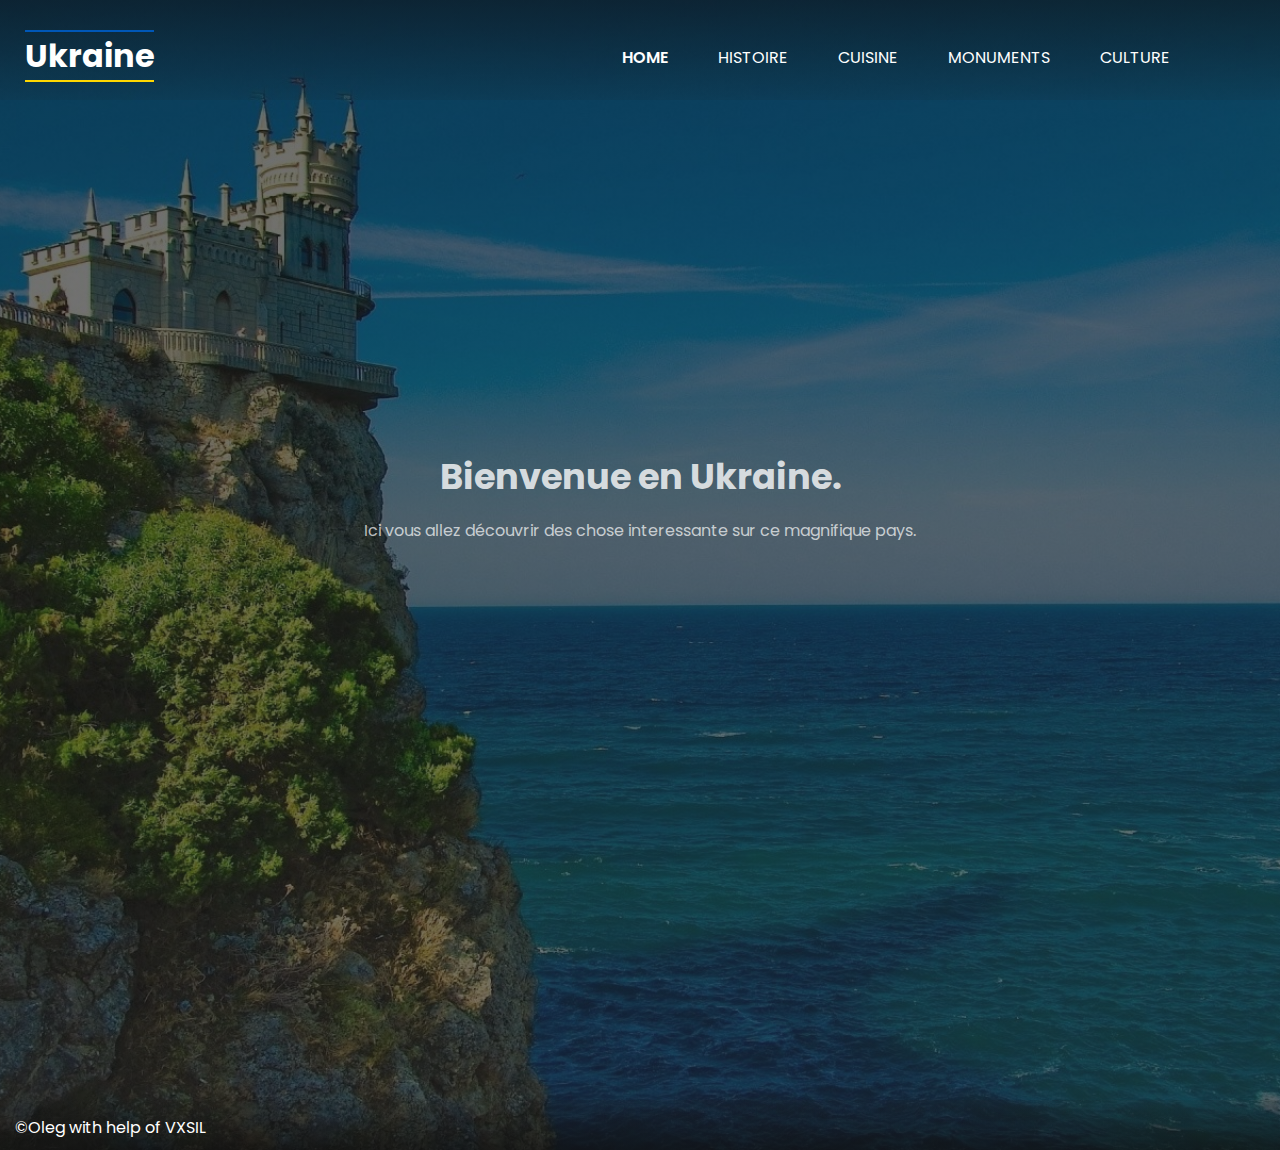
<file: index.html>
<!DOCTYPE html>
<html lang="fr">
<head>
    <meta charset="UTF-8">
    <meta name="My_Ukraine">
    <meta http-equiv="X-UA-Compatible" content="IE=edge">
    <meta name="viewport" content="width=device-width, initial-scale=1.0">
    <link rel="stylesheet" href="css/style.css">
    <link rel="preconnect" href="https://fonts.googleapis.com">
    <link rel="preconnect" href="https://fonts.gstatic.com" crossorigin>
    <link href="https://fonts.googleapis.com/css2?family=Anton&family=Nunito:ital,wght@1,800&family=Poppins&display=swap" rel="stylesheet">
    <meta http-equiv="Permissions-Policy" content="interest-cohort=()">
    <title>Home</title>
</head>
<body>
    <div class="image1">
    <div class="container">
        <header class="header">
            <h1>Ukraine</h1>
            
        </header>
        <nav class="nav">
            <ul>
                <li><a class="active" href="#">HOME</a></li>
                <li><a href="hist/histoire.html">HISTOIRE</a></li> 
                <li><a href="cui/cuisine.html">CUISINE</a></li> 
                <li><a href="monu/monuments.html">MONUMENTS</a></li> 
                <li><a href="natu/nature.html">CULTURE</a></li> 
            </ul>
        </nav>
        <main class="main">
            <h1>Bienvenue en Ukraine.</h1>
                <p>Ici vous allez découvrir des chose interessante sur ce magnifique pays.</p>
        </main>
        <footer class="footer">
            <p>©Oleg with help of VXSIL</p>
        </footer>
    </div>
    </div>
</body>
</html>
</file>
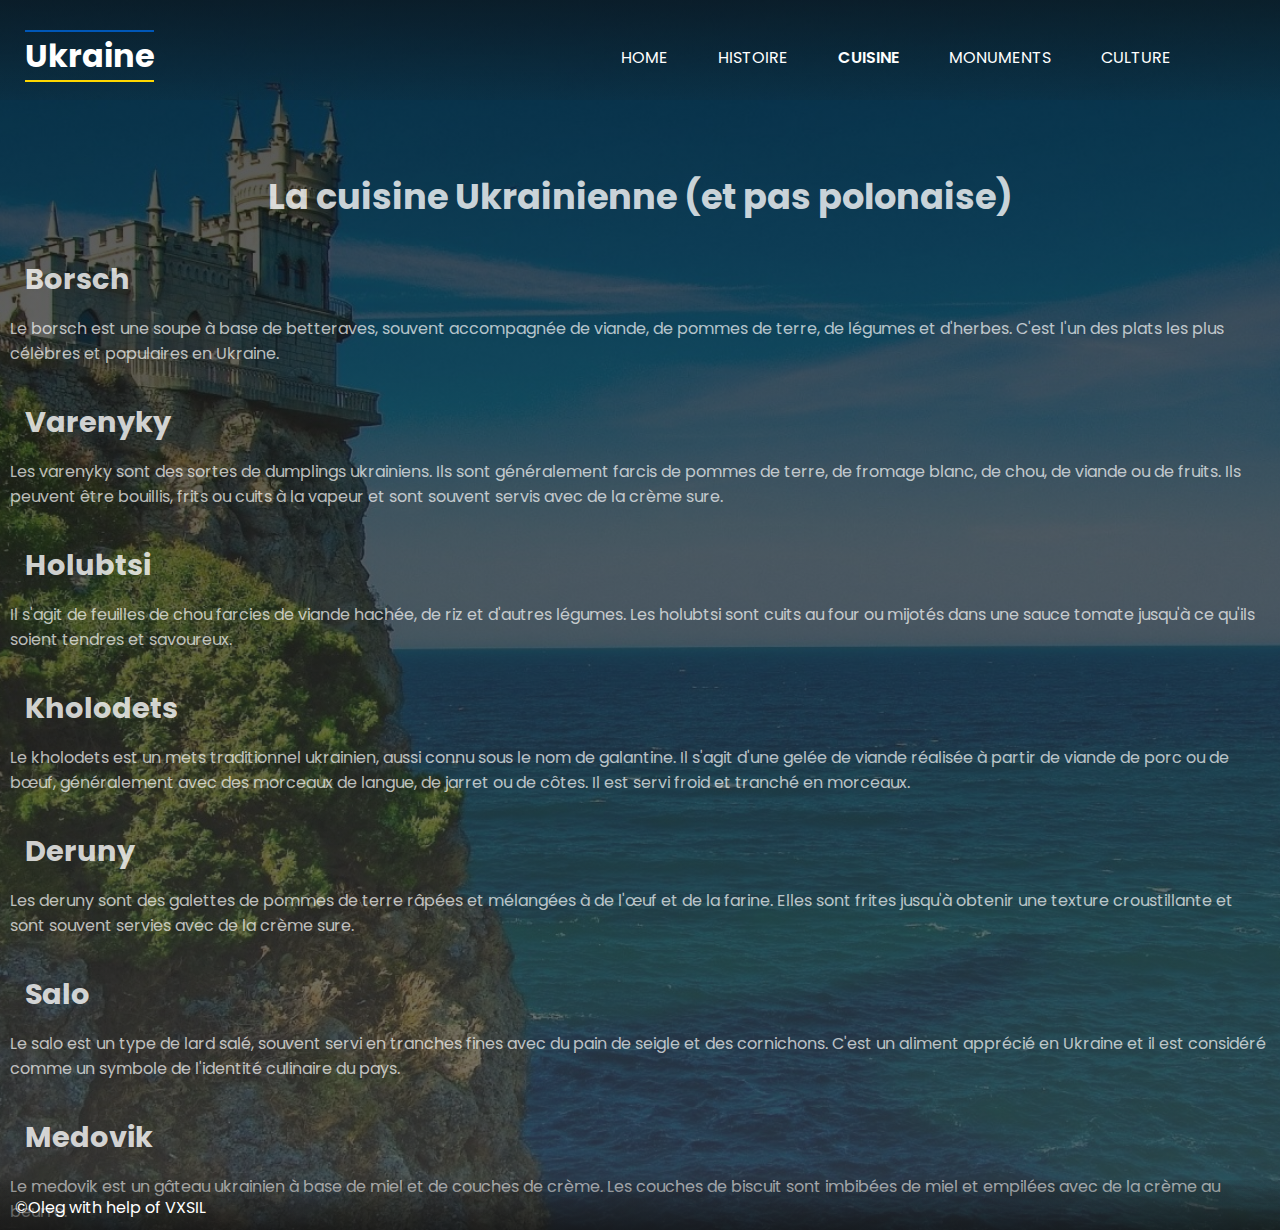
<file: cui/cuisine.html>
<!DOCTYPE html>
<html lang="fr">
<head>
    <meta charset="UTF-8">
    <meta name="My_Ukraine">
    <meta http-equiv="X-UA-Compatible" content="IE=edge">
    <meta name="viewport" content="width=device-width, initial-scale=1.0">
    <link rel="stylesheet" href="../css/style.css">
    <link rel="preconnect" href="https://fonts.googleapis.com">
    <link rel="preconnect" href="https://fonts.gstatic.com" crossorigin>
    <link href="https://fonts.googleapis.com/css2?family=Anton&family=Nunito:ital,wght@1,800&family=Poppins&display=swap" rel="stylesheet">
    <meta http-equiv="Permissions-Policy" content="interest-cohort=()">
    <title>Home</title>
</head>
<body>
    <div class="image2">
    <div class="container2">
        <header class="header">
            <h1>Ukraine</h1>
            
        </header>
        <nav class="nav">
            <ul>
                <li><a href="../index.html">HOME</a></li>
                <li><a href="../hist/histoire.html">HISTOIRE</a></li> 
                <li><a class="active" href="#">CUISINE</a></li> 
                <li><a href="../monu/monuments.html">MONUMENTS</a></li> 
                <li><a href="../natu/nature.html">CULTURE</a></li> 
            </ul>
        </nav>
        <main class="main">
            <h1 class="h1b">La cuisine Ukrainienne (et pas polonaise)</h1>
            <h1 class="h1c">Borsch</h1>
                <p class="paratxt"> Le borsch est une soupe à base de betteraves, souvent accompagnée de viande, de pommes de terre, de légumes et d'herbes.
                     C'est l'un des plats les plus célèbres et populaires en Ukraine.</p>

            <h1 class="h1c">Varenyky</h1>
                <p class="paratxt">Les varenyky sont des sortes de dumplings ukrainiens.
                     Ils sont généralement farcis de pommes de terre, de fromage blanc, de chou, de viande ou de fruits.
                      Ils peuvent être bouillis, frits ou cuits à la vapeur et sont souvent servis avec de la crème sure.</p>

            <h1 class="h1c">Holubtsi</h1>  
                <p class="paratxt">Il s'agit de feuilles de chou farcies de viande hachée, de riz et d'autres légumes.
                 Les holubtsi sont cuits au four ou mijotés dans une sauce tomate jusqu'à ce qu'ils soient tendres et savoureux.</p> 

            <h1 class="h1c">Kholodets</h1> 
                <p class="paratxt"> Le kholodets est un mets traditionnel ukrainien, aussi connu sous le nom de galantine.
                     Il s'agit d'une gelée de viande réalisée à partir de viande de porc ou de bœuf, généralement avec des morceaux de langue, de jarret ou de côtes.
                     Il est servi froid et tranché en morceaux.</p>

            <h1 class="h1c">Deruny</h1> 
                <p class="paratxt"> Les deruny sont des galettes de pommes de terre râpées et mélangées à de l'œuf et de la farine.
                     Elles sont frites jusqu'à obtenir une texture croustillante et sont souvent servies avec de la crème sure.</p>

            <h1 class="h1c">Salo</h1>
                <p class="paratxt">Le salo est un type de lard salé, souvent servi en tranches fines avec du pain de seigle et des cornichons.
                     C'est un aliment apprécié en Ukraine et il est considéré comme un symbole de l'identité culinaire du pays.</p>

            <h1 class="h1c">Medovik</h1> 
                <p class="paratxt">Le medovik est un gâteau ukrainien à base de miel et de couches de crème.
                     Les couches de biscuit sont imbibées de miel et empilées avec de la crème au beurre. </p>    
        </main>
        <footer class="footer">
            <p>©Oleg with help of VXSIL</p>
        </footer>
    </div>
    </div>
</body>
</html>
</file>
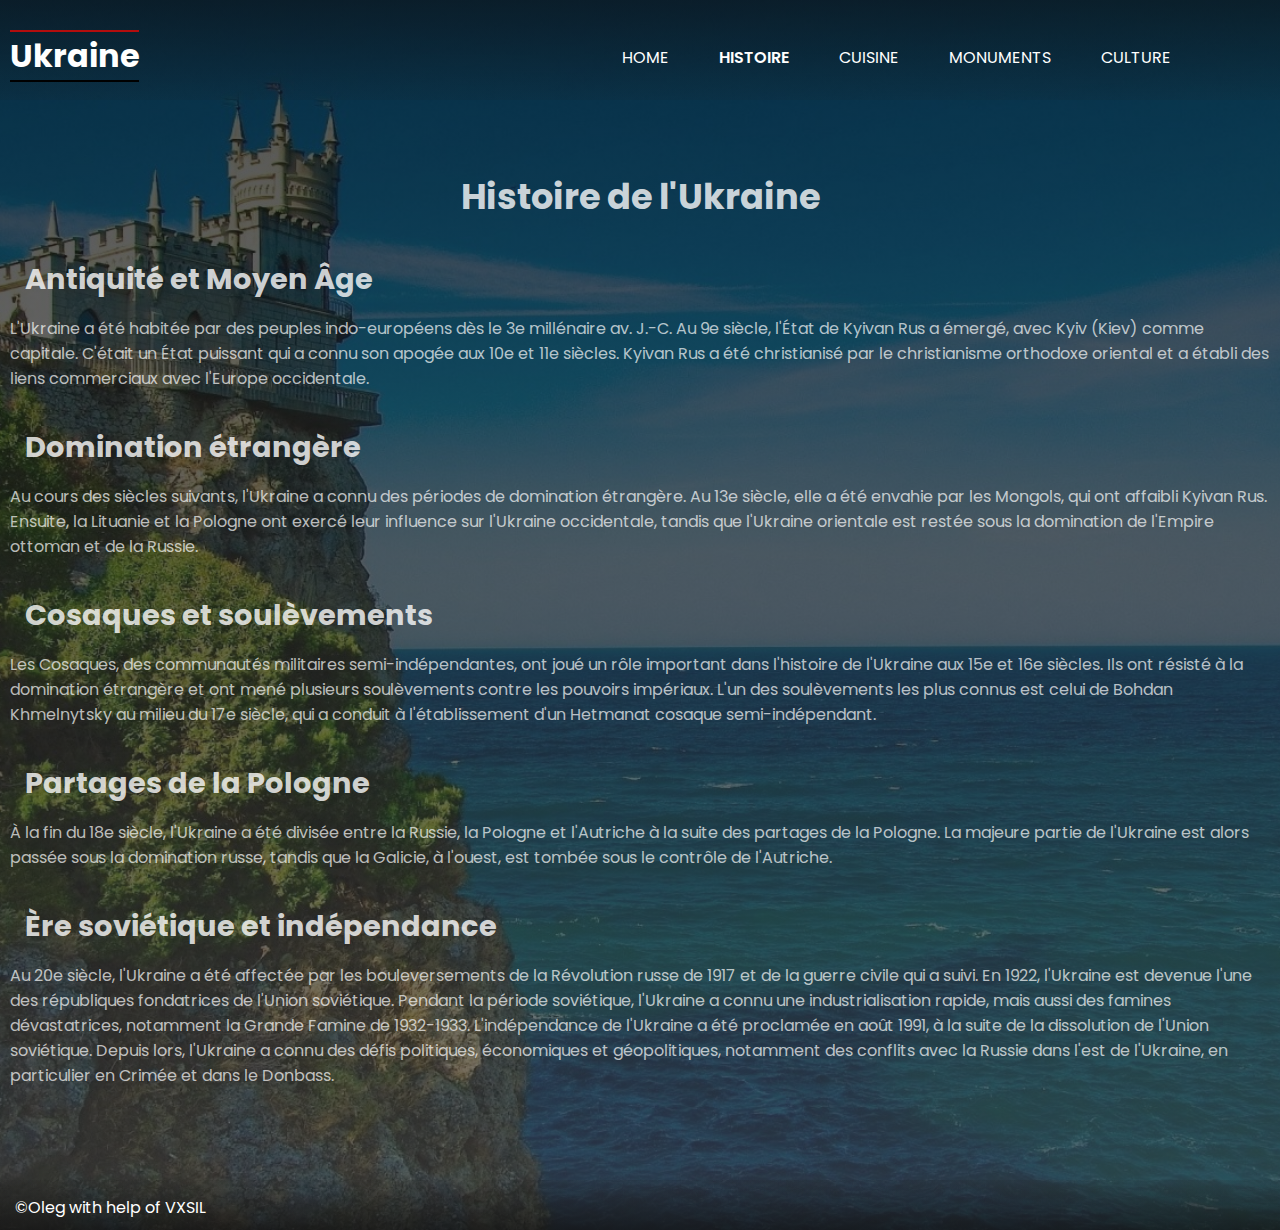
<file: hist/histoire.html>
<!DOCTYPE html>
<html lang="fr">
<head>
    <meta charset="UTF-8">
    <meta name="My_Ukraine">
    <meta http-equiv="X-UA-Compatible" content="IE=edge">
    <meta name="viewport" content="width=device-width, initial-scale=1.0">
    <link rel="stylesheet" href="../css/style.css">
    <link rel="preconnect" href="https://fonts.googleapis.com">
    <link rel="preconnect" href="https://fonts.gstatic.com" crossorigin>
    <link href="https://fonts.googleapis.com/css2?family=Anton&family=Nunito:ital,wght@1,800&family=Poppins&display=swap" rel="stylesheet">
    <meta http-equiv="Permissions-Policy" content="interest-cohort=()">
    <title>Home</title>
</head>
<body>
    <div class="image2">
    <div class="container2">
        <header class="header">
            <h1 class="h1a"><a href="https://deepstatemap.live/#6/49.438/32.053" target="_blank">Ukraine</a></h1>
            
        </header>
        <nav class="nav">
            <ul>
                <li><a href="../index.html">HOME</a></li> 
                <li><a class="active" href="#">HISTOIRE</a></li> 
                <li><a href="../cui/cuisine.html">CUISINE</a></li> 
                <li><a href="../monu/monuments.html">MONUMENTS</a></li> 
                <li><a href="../natu/nature.html">CULTURE</a></li> 
            </ul>
        </nav>
        <main class="main">
            <h1 class="h1b">Histoire de l'Ukraine</h1>
            <h1 class="h1c">Antiquité et Moyen Âge</h1>
            <p class="paratxt">L'Ukraine a été habitée par des peuples indo-européens dès le 3e millénaire av.
                 J.-C. Au 9e siècle, l'État de Kyivan Rus a émergé, avec Kyiv (Kiev) comme capitale.
                  C'était un État puissant qui a connu son apogée aux 10e et 11e siècles.
                   Kyivan Rus a été christianisé par le christianisme orthodoxe oriental et a
                    établi des liens commerciaux avec l'Europe occidentale.</p>
                    <h1 class="h1c">Domination étrangère </h1>
                    <p class="paratxt">Au cours des siècles suivants, l'Ukraine a connu des périodes de domination étrangère.
                 Au 13e siècle, elle a été envahie par les Mongols, qui ont affaibli Kyivan Rus.
                  Ensuite, la Lituanie et la Pologne ont exercé leur influence sur l'Ukraine occidentale, tandis que l'Ukraine orientale est restée sous la domination de l'Empire ottoman et de la Russie.</p>
                <h1 class="h1c">Cosaques et soulèvements </h1>
                <p class="paratxt">Les Cosaques, des communautés militaires semi-indépendantes, ont joué un rôle important dans l'histoire de l'Ukraine aux 15e et 16e siècles. Ils ont résisté à la domination étrangère et ont mené plusieurs soulèvements contre les pouvoirs impériaux. L'un des soulèvements les plus connus est celui de Bohdan Khmelnytsky au milieu du 17e siècle, qui a conduit à l'établissement d'un Hetmanat cosaque semi-indépendant.</p>
                <h1 class="h1c">Partages de la Pologne </h1>
                <p class="paratxt">À la fin du 18e siècle, l'Ukraine a été divisée entre la Russie, la Pologne et l'Autriche à la suite des partages de la Pologne. La majeure partie de l'Ukraine est alors passée sous la domination russe, tandis que la Galicie, à l'ouest, est tombée sous le contrôle de l'Autriche.</p>
                <h1 class="h1c">Ère soviétique et indépendance </h1>
                <p class="paratxt">Au 20e siècle, l'Ukraine a été affectée par les bouleversements de la Révolution russe de 1917 et de la guerre civile qui a suivi. En 1922, l'Ukraine est devenue l'une des républiques fondatrices de l'Union soviétique. Pendant la période soviétique, l'Ukraine a connu une industrialisation rapide, mais aussi des famines dévastatrices, notamment la Grande Famine de 1932-1933.
                L'indépendance de l'Ukraine a été proclamée en août 1991, à la suite de la dissolution de l'Union soviétique. Depuis lors, l'Ukraine a connu des défis politiques, économiques et géopolitiques, notamment des conflits avec la Russie dans l'est de l'Ukraine, en particulier en Crimée et dans le Donbass.</p>
        </main>
        <footer class="footer">
            <p>©Oleg with help of VXSIL</p>
        </footer>
    </div>
    </div>
</body>
</html>
</file>
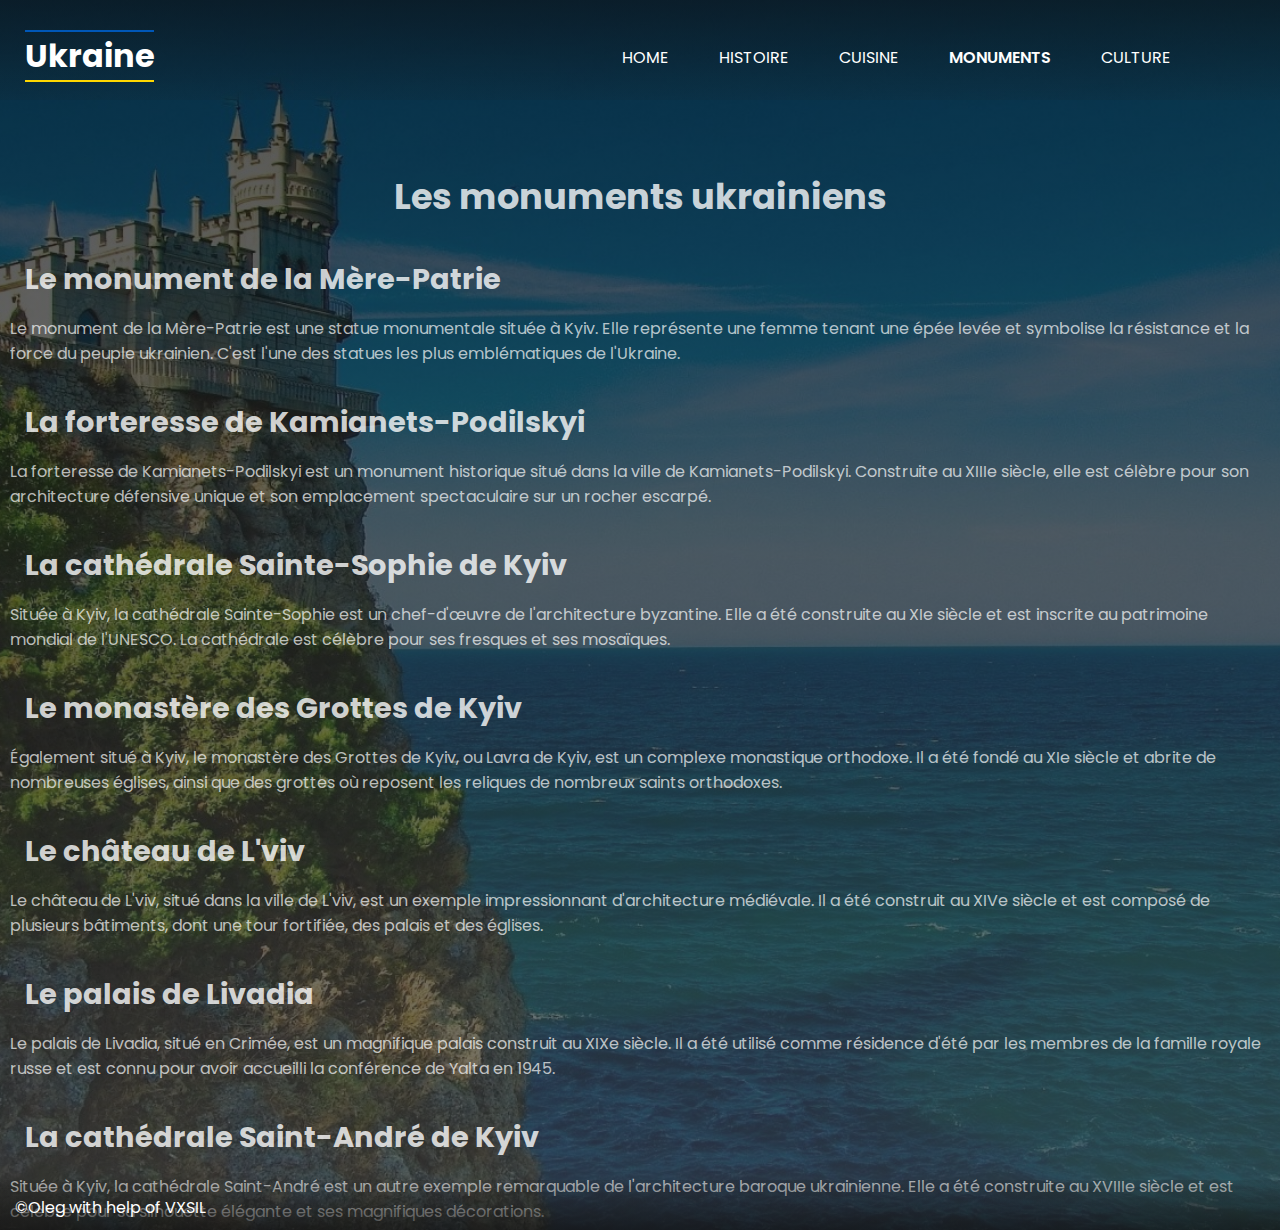
<file: monu/monuments.html>
<!DOCTYPE html>
<html lang="fr">
<head>
    <meta charset="UTF-8">
    <meta name="My_Ukraine">
    <meta http-equiv="X-UA-Compatible" content="IE=edge">
    <meta name="viewport" content="width=device-width, initial-scale=1.0">
    <link rel="stylesheet" href="../css/style.css">
    <link rel="preconnect" href="https://fonts.googleapis.com">
    <link rel="preconnect" href="https://fonts.gstatic.com" crossorigin>
    <link href="https://fonts.googleapis.com/css2?family=Anton&family=Nunito:ital,wght@1,800&family=Poppins&display=swap" rel="stylesheet">
    <meta http-equiv="Permissions-Policy" content="interest-cohort=()">
    <title>Home</title>
</head>
<body>
    <div class="image2">
    <div class="container2">
        <header class="header">
            <h1>Ukraine</h1>
            
        </header>
        <nav class="nav">
            <ul>
                <li><a href="../index.html">HOME</a></li>
                <li><a href="../hist/histoire.html">HISTOIRE</a></li> 
                <li><a href="../cui/cuisine.html">CUISINE</a></li> 
                <li><a class="active" href="#">MONUMENTS</a></li> 
                <li><a href="../natu/nature.html">CULTURE</a></li> 
            </ul>
        </nav>
        <main class="main">
            <h1 class="h1b">Les monuments ukrainiens</h1>
            <h1 class="h1c">Le monument de la Mère-Patrie</h1>
                <p class="paratxt">Le monument de la Mère-Patrie est une statue monumentale située à Kyiv.
                     Elle représente une femme tenant une épée levée et symbolise la résistance et la force du peuple ukrainien.
                     C'est l'une des statues les plus emblématiques de l'Ukraine.</p>

            <h1 class="h1c">La forteresse de Kamianets-Podilskyi</h1>
                <p class="paratxt">La forteresse de Kamianets-Podilskyi est un monument historique situé dans la ville de Kamianets-Podilskyi.
                          Construite au XIIIe siècle, elle est célèbre pour son architecture défensive unique
                           et son emplacement spectaculaire sur un rocher escarpé.</p>

            <h1 class="h1c">La cathédrale Sainte-Sophie de Kyiv</h1>
                <p class="paratxt">Située à Kyiv, la cathédrale Sainte-Sophie est un chef-d'œuvre de l'architecture byzantine.
                     Elle a été construite au XIe siècle et est inscrite au patrimoine mondial de l'UNESCO.
                     La cathédrale est célèbre pour ses fresques et ses mosaïques.</p>

            <h1 class="h1c">Le monastère des Grottes de Kyiv</h1>
                <p class="paratxt">Également situé à Kyiv, le monastère des Grottes de Kyiv, ou Lavra de Kyiv, est un complexe monastique orthodoxe.
                     Il a été fondé au XIe siècle et abrite de nombreuses églises,
                      ainsi que des grottes où reposent les reliques de nombreux saints orthodoxes.</p>

            <h1 class="h1c">Le château de L'viv</h1>
                <p class="paratxt">Le château de L'viv, situé dans la ville de L'viv, est un exemple impressionnant d'architecture médiévale.
                     Il a été construit au XIVe siècle et est composé de plusieurs bâtiments,
                      dont une tour fortifiée, des palais et des églises.</p>

            <h1 class="h1c">Le palais de Livadia</h1>
                <p class="paratxt">Le palais de Livadia, situé en Crimée, est un magnifique palais construit au XIXe siècle.
                     Il a été utilisé comme résidence d'été par les membres de la famille royale russe
                      et est connu pour avoir accueilli la conférence de Yalta en 1945.</p>

            <h1 class="h1c">La cathédrale Saint-André de Kyiv</h1>
                <p class="paratxt">Située à Kyiv, la cathédrale Saint-André est un autre exemple remarquable de l'architecture baroque ukrainienne.
                     Elle a été construite au XVIIIe siècle et est célèbre pour sa silhouette élégante et ses magnifiques décorations.</p>

        </main>
        <footer class="footer">
            <p>©Oleg with help of VXSIL</p>
        </footer>
    </div>
    </div>
</body>
</html>
</file>
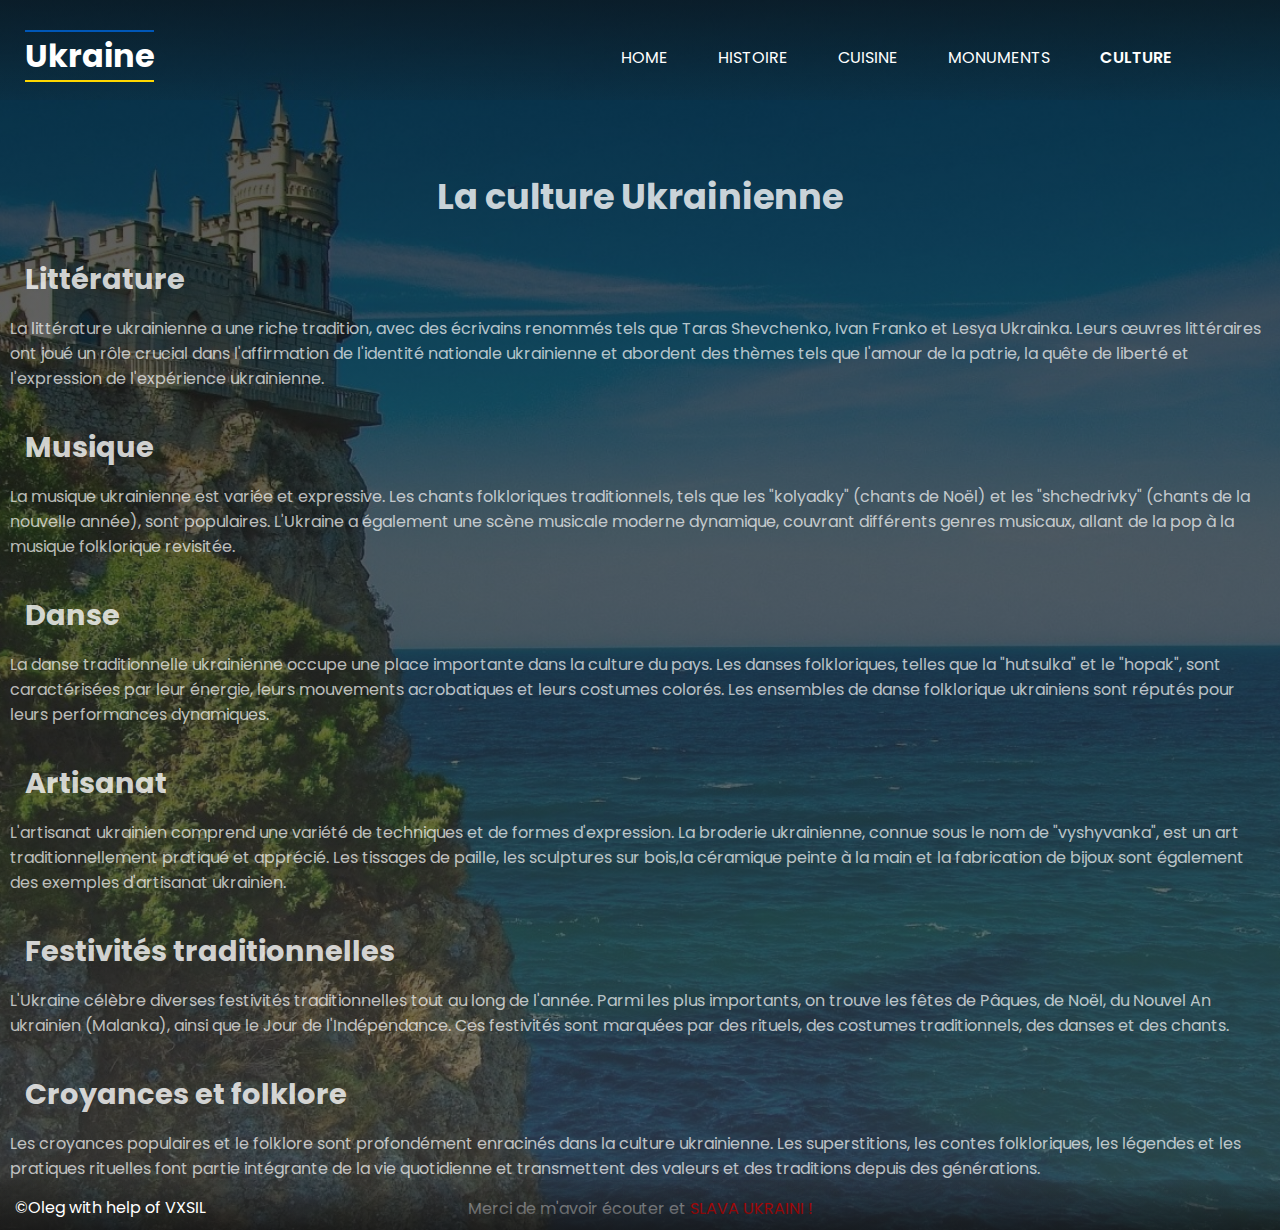
<file: natu/nature.html>
<!DOCTYPE html>
<html lang="fr">
<head>
    <meta charset="UTF-8">
    <meta name="My_Ukraine">
    <meta http-equiv="X-UA-Compatible" content="IE=edge">
    <meta name="viewport" content="width=device-width, initial-scale=1.0">
    <link rel="stylesheet" href="../css/style.css">
    <link rel="preconnect" href="https://fonts.googleapis.com">
    <link rel="preconnect" href="https://fonts.gstatic.com" crossorigin>
    <link href="https://fonts.googleapis.com/css2?family=Anton&family=Nunito:ital,wght@1,800&family=Poppins&display=swap" rel="stylesheet">
    <meta http-equiv="Permissions-Policy" content="interest-cohort=()">
    <title>Home</title>
</head>
<body>
    <div class="image2">
    <div class="container2">
        <header class="header">
            <h1>Ukraine</h1>
            
        </header>
        <nav class="nav">
            <ul>
                <li><a href="../index.html">HOME</a></li> 
                <li><a href="../hist/histoire.html">HISTOIRE</a></li> 
                <li><a href="../cui/cuisine.html">CUISINE</a></li> 
                <li><a href="../monu/monuments.html">MONUMENTS</a></li> 
                <li><a class="active" href="#">CULTURE</a></li> 
            </ul>
        </nav>
        <main class="main">
            <h1 class="h1b">La culture Ukrainienne</h1>
            <h1 class="h1c">Littérature</h1>
                <p class="paratxt">La littérature ukrainienne a une riche tradition, avec des écrivains renommés tels que Taras Shevchenko,
                     Ivan Franko et Lesya Ukrainka.
                     Leurs œuvres littéraires ont joué un rôle crucial dans l'affirmation de l'identité nationale ukrainienne
                      et abordent des thèmes tels que l'amour de la patrie,
                      la quête de liberté et l'expression de l'expérience ukrainienne.</p>

            <h1 class="h1c">Musique</h1>
                <p class="paratxt"> La musique ukrainienne est variée et expressive. Les chants folkloriques traditionnels,
                     tels que les "kolyadky" (chants de Noël) et les "shchedrivky" (chants de la nouvelle année), sont populaires.
                     L'Ukraine a également une scène musicale moderne dynamique, couvrant différents genres musicaux,
                      allant de la pop à la musique folklorique revisitée.</p>

            <h1 class="h1c">Danse</h1>
                <p class="paratxt">La danse traditionnelle ukrainienne occupe une place importante dans la culture du pays.
                     Les danses folkloriques, telles que la "hutsulka" et le "hopak", sont caractérisées par leur énergie,
                      leurs mouvements acrobatiques et leurs costumes colorés.
                     Les ensembles de danse folklorique ukrainiens sont réputés pour leurs performances dynamiques.</p>

            <h1 class="h1c">Artisanat</h1>
                <p class="paratxt">L'artisanat ukrainien comprend une variété de techniques et de formes d'expression.
                     La broderie ukrainienne, connue sous le nom de "vyshyvanka", est un art traditionnellement pratiqué et apprécié.
                      Les tissages de paille, les sculptures sur bois,la céramique peinte à la main et la fabrication de bijoux sont également des exemples d'artisanat ukrainien.</p>

            <h1 class="h1c">Festivités traditionnelles</h1>
                <p class="paratxt">L'Ukraine célèbre diverses festivités traditionnelles tout au long de l'année.
                     Parmi les plus importants, on trouve les fêtes de Pâques, de Noël,
                      du Nouvel An ukrainien (Malanka), ainsi que le Jour de l'Indépendance.
                     Ces festivités sont marquées par des rituels, des costumes traditionnels, des danses et des chants.</p>

            <h1 class="h1c">Croyances et folklore</h1>
                <p class="paratxt">Les croyances populaires et le folklore sont profondément enracinés dans la culture ukrainienne.
                     Les superstitions, les contes folkloriques, les légendes et les pratiques rituelles font partie intégrante de la vie quotidienne
                      et transmettent des valeurs et des traditions depuis des générations.</p>

            <p >Merci de m'avoir écouter et <span class="slava">SLAVA UKRAINI !</span></p>

        </main>
        <footer class="footer">
            <p>©Oleg with help of VXSIL</p>
        </footer>
    </div>
    </div>
</body>
</html>
</file>
<file: css/style.css>
*{
    text-decoration: none;
    list-style: none;
    margin: 0;
    padding: 0;
    font-family: 'Poppins', sans-serif;
}
.image1{
    position: relative;
    background-image:linear-gradient(rgba(15,15,15,0.6),rgba(31,31,31,0.6)), url(../img/ukraine.jpg);
    background-position: center;
    background-size: cover;
    background-repeat: no-repeat;
}
.image2{
    position: relative;
    background-image:linear-gradient(rgba(7,7,7,0.68),rgba(61,61,61,0.68)), url(../img/ukraine.jpg);
    background-position: center;
    background-size: cover;
    background-repeat: no-repeat;
}
.container{
    display:grid;
    grid-template-columns: repeat(5,1fr) ;
    grid-template-rows: 100px 1000px 50px;
    grid-template-areas:
    "header header nav nav nav"
    "main main main main main"
    "footer footer footer footer footer" ;
}
.container2{
    display:grid;
    grid-template-columns: repeat(5,1fr) ;
    grid-template-rows: 100px 1080px 50px;
    grid-template-areas:
    "header header nav nav nav"
    "main main main main main"
    "footer footer footer footer footer" ;
}
.header{
    grid-area: header;
    background:linear-gradient(rgba(15,15,15,0.5),rgba(31,31,31,0.1));
    z-index: 1;
}
.header h1{
    color: white;
    font-weight: bold;
    margin: 30px 25px;
    border-top: solid 	#0057b7 2px;
    border-bottom: solid #ffd700 2px;
    max-width: fit-content;
}
.header h1.h1a a{
    color: white;
}
.header h1.h1a{
    color: white;
    font-weight: bold;
    margin: 30px 25px 5px 10px;
    border-top: solid #b30d0d 2px;
    border-bottom: solid #000000 2px;
    max-width: fit-content; 
}
.nav{
    grid-area: nav;
    background:linear-gradient(rgba(15,15,15,0.5),rgba(31,31,31,0.1));
}
ul{
    display: flex;
    justify-content:center;
}
ul li{
    margin: 45px 25px;
}
ul li a{
    color: white;
}
.main{
    grid-area: main;
    text-align: center;
    color: rgba(255, 255, 255, 0.8);
}
.main h1{
    font-size: 2.2em;
    margin: 350px 25px 15px 25px;
    color: rgba(255, 255, 255, 0.8);
}
.main h1.h1b{
    margin: 70px 25px 15px 25px ;
    color: rgba(255, 255, 255, 0.8);
    font-size: 2.2em;
}
.main h1.h1c{
    margin: 35px 25px 15px 25px ;
    color: rgba(255, 255, 255, 0.8);
    font-size: 1.8em;
    text-align: left;
}
.main p{
    margin: 15px 10px;
    color: rgba(255, 255, 255, 0.7);
}
.main p.paratxt{
    text-align: left;
    margin: 15px 10px;
    color: rgba(255, 255, 255, 0.7);
}
.slava{
    color:red;
}
.footer{
    grid-area: footer;
    color: white;
    background:linear-gradient(rgba(31,31,31,0.1),rgba(15,15,15,0.7));
}
.footer p{
    margin: 15px;
}
.active{
    font-weight: 600;
}
@media screen and (max-width:900px){
    .container{
        display:grid;
        grid-template-columns: repeat(5,1fr) ;
        grid-template-rows: 50px 100px 764px 50px;
        grid-template-areas:
        "header header header header header"
        "nav nav nav nav nav"
        "main main main main main"
        "footer footer footer footer footer" ;
    }  
    ul{
        margin: 0px 10px;
        justify-content: space-between;
    }
    ul li{
        margin-left: 0;
        margin-right: 0;
    }
    .header{
        background:linear-gradient(rgba(15,15,15,0.5),rgba(15,15,15,0.5));
    }
    .nav{
        background:linear-gradient(rgba(15,15,15,0.5),rgba(15,15,15,0.08));
    }
    .header h1{
        margin:30px 25px 5px 10px;
    }
    .main h1{
        margin: 175px 25px 15px 25px; 
    }
    }
    @media screen and (max-width:900px){
        .container2{
            display:grid;
            grid-template-columns: repeat(5,1fr) ;
            grid-template-rows: 50px 100px auto 50px;
            grid-template-areas:
            "header header header header header"
            "nav nav nav nav nav"
            "main main main main main"
            "footer footer footer footer footer" ;
        }  
        ul{
            margin: 0px 10px;
            justify-content: space-between;
        }
        ul li{
            margin-left: 0;
            margin-right: 0;
        }
        .header{
            background:linear-gradient(rgba(15,15,15,0.5),rgba(15,15,15,0.5));
        }
        .nav{
            background:linear-gradient(rgba(15,15,15,0.5),rgba(15,15,15,0.08));
        }
        .header h1{
            margin:30px 25px 5px 10px;
        }
        .main h1{
            margin: 175px 25px 15px 25px; 
        }
}
@media screen and (max-width:325px){
    .container{
        display:grid;
        grid-template-columns: repeat(5,1fr) ;
        grid-template-rows: 50px 100px 764px 50px;
        grid-template-areas:
        "header header header header header"
        "nav nav nav nav nav"
        "main main main main main"
        "footer footer footer footer footer" ;
    }  
    .nav ul li a{
        font-size: 0.7em
    }
    .main h1{
        margin:125px 25px 15px 25px;
    }


}
@media screen and (max-width:325px){
    .container2{
        display:grid;
        grid-template-columns: repeat(5,1fr) ;
        grid-template-rows: 50px 100px 764px 50px;
        grid-template-areas:
        "header header header header header"
        "nav nav nav nav nav"
        "main main main main main"
        "footer footer footer footer footer" ;
    }
    .nav ul li a{
        font-size: 0.7em
    }
    .main h1{
        margin:125px 25px 15px 25px;
    } 
}
</file>
